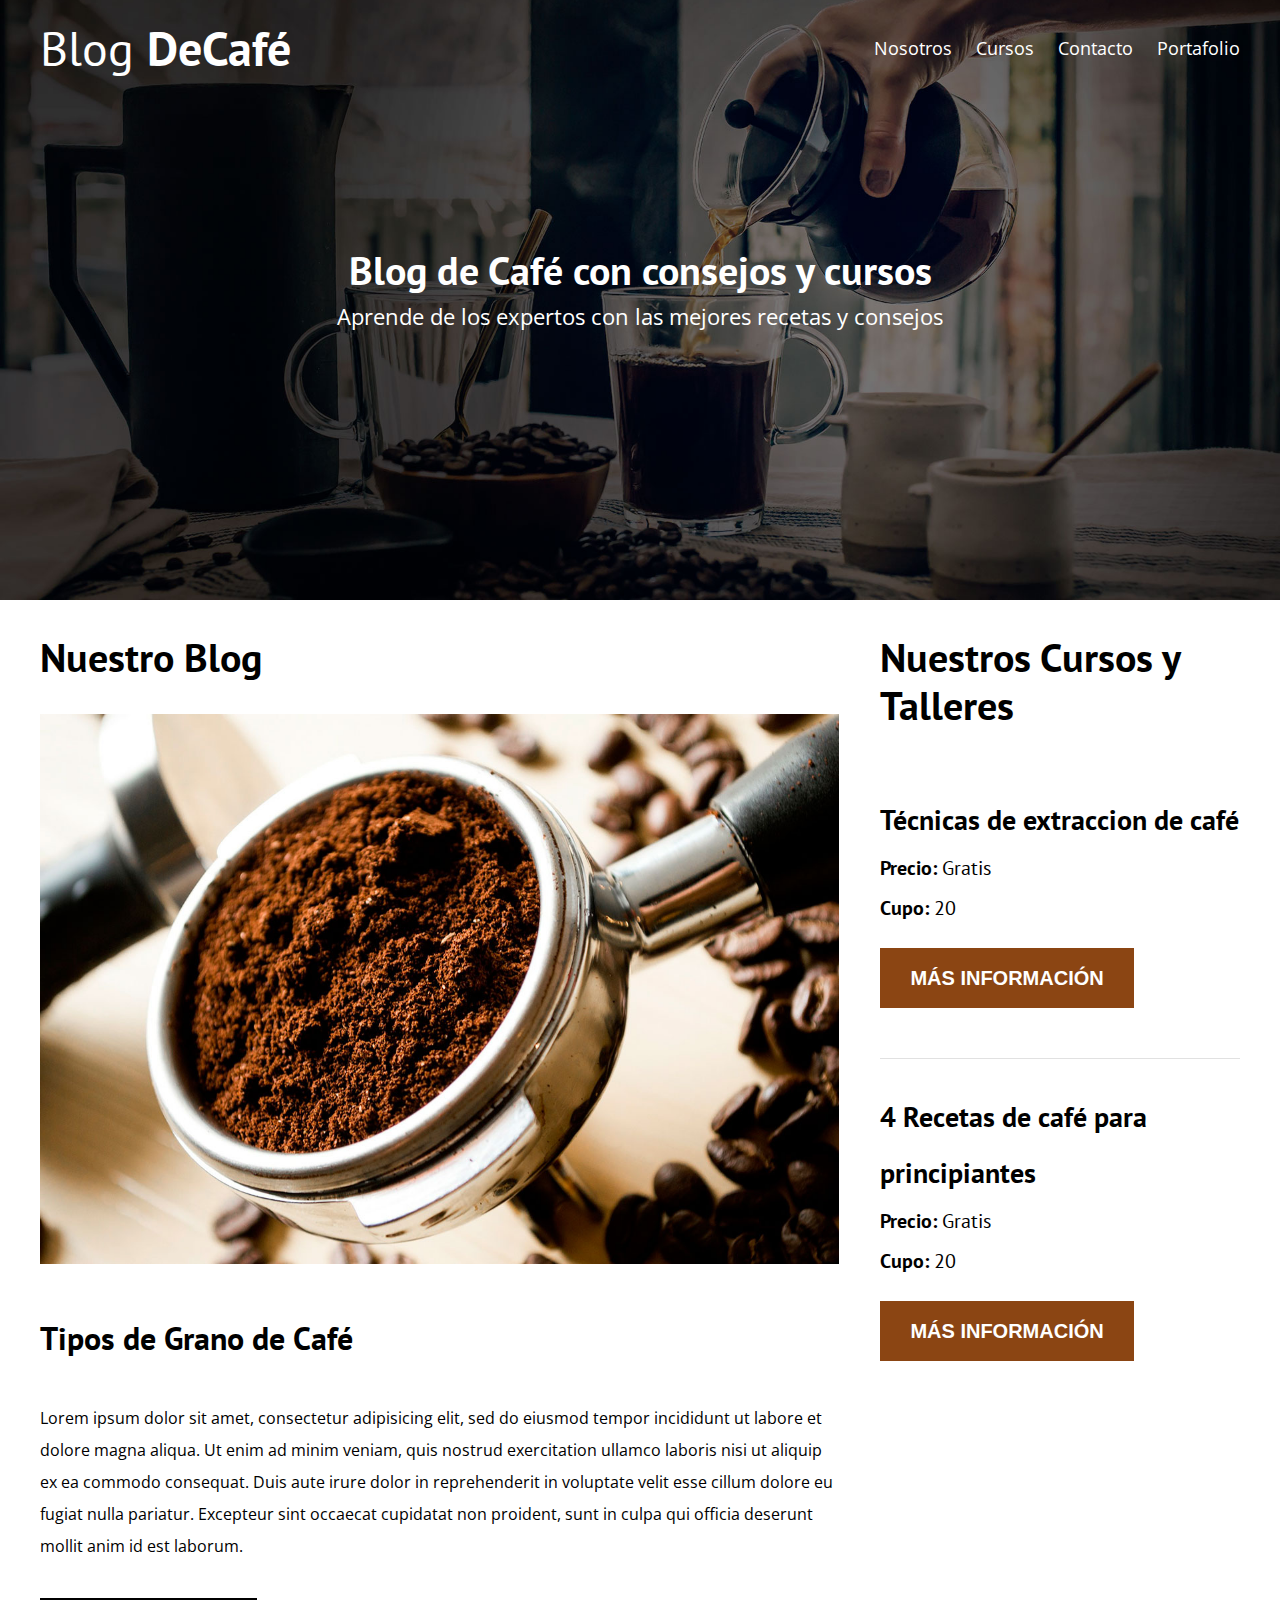
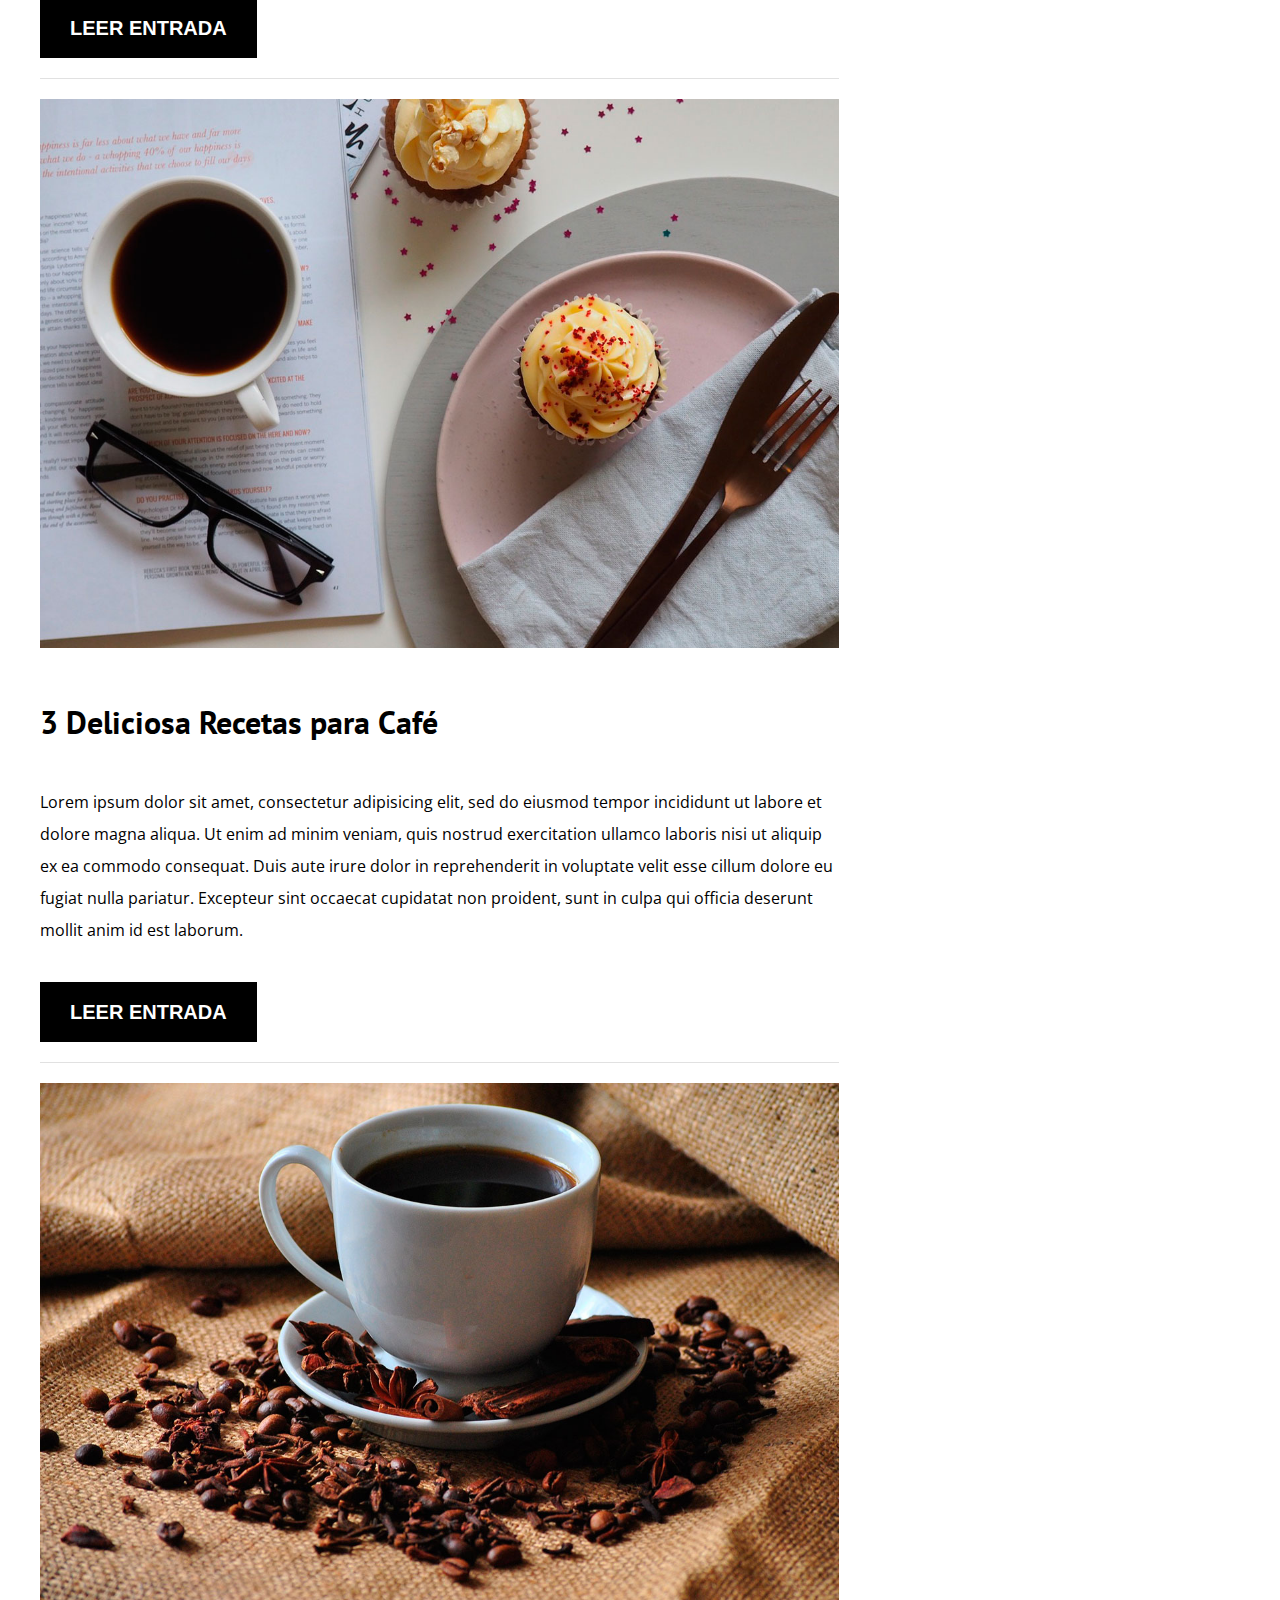
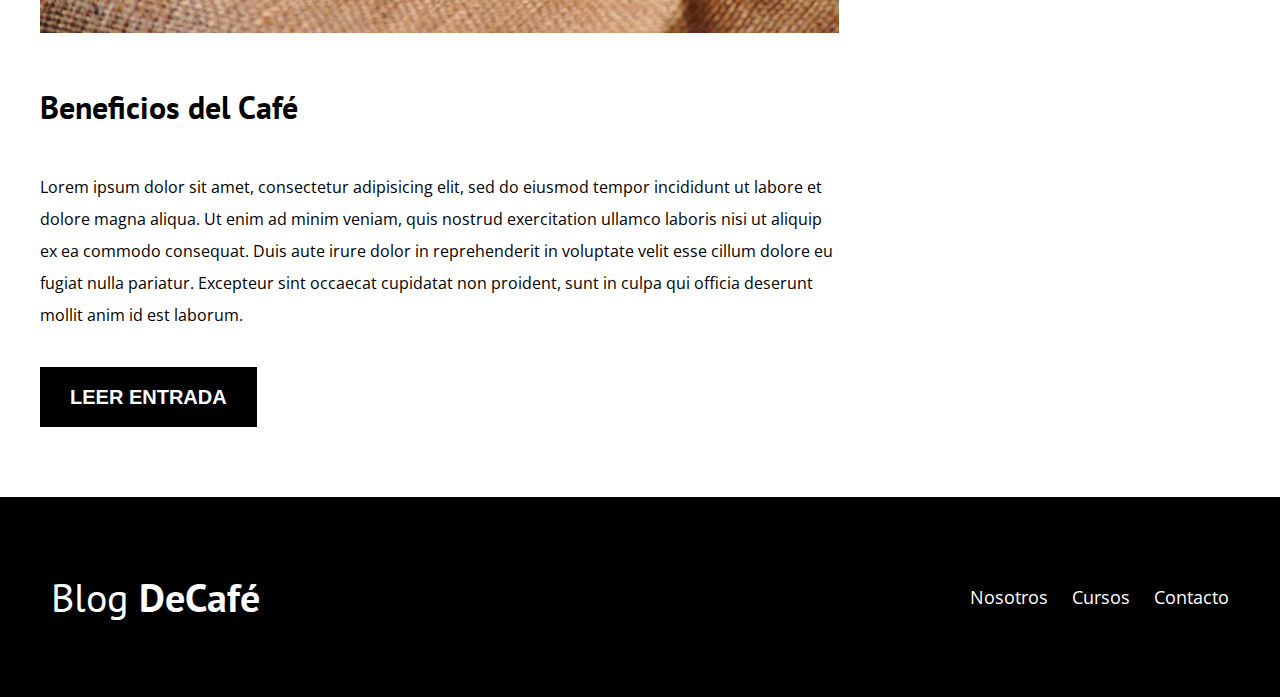
<file: index.html>
<!DOCTYPE html>
<html lang="en">

<head>
  <meta charset="UTF-8">
  <meta name="viewport" content="width=device-width, initial-scale=1.0">
  <meta http-equiv="X-UA-Compatible" content="ie=edge">
  <link href="https://fonts.googleapis.com/css2?family=Open+Sans&family=PT+Sans:wght@400;700&display=swap" rel="stylesheet">
  <link rel="stylesheet" href="css/normalize.css">
  <link rel="stylesheet" href="css/style.css">
  <title>Blog de Café</title>
  
</head>

<body>
  <header class="site-header">
    <div class="contenedor">
      <div class="barra">
        <a href="index.html">
          <h1 class="no-margin">Blog <span>DeCafé</span></h1>
        </a>
        <nav class="navegacion">
          <a href="nosotros.html">Nosotros</a>
          <a href="curso.html">Cursos</a>
          <a href="contacto.html">Contacto</a>
          <a href="https://espia509.github.io/Portafolio/">Portafolio</a>
        </nav>
      </div>
      <!--Cierra barra-->
      <div class="texto-header">
        <h2 class="no-margin">Blog de Café con consejos y cursos</h2>
        <p class="no-margin">Aprende de los expertos con las mejores recetas y consejos</p>
      </div>
    </div>
    <!--Cierrra contenedor-->
  </header>

  <div class="contenido-principal contenedor">
    <main class="blog">
      <h2>Nuestro Blog</h2>
      <article class="entrada-blog">
        <div class="imagen">
          <img src="img/blog1.jpg" alt="imag blog">
        </div>
        <!--Imagen blog-->
        <div class="contenido-blog">
          <h3>Tipos de Grano de Café</h3>
          <p>Lorem ipsum dolor sit amet, consectetur adipisicing elit, sed do eiusmod tempor incididunt ut
            labore et dolore magna aliqua. Ut enim ad minim veniam, quis nostrud exercitation ullamco laboris
            nisi ut aliquip ex ea commodo consequat. Duis aute irure dolor in reprehenderit in voluptate
            velit esse cillum dolore eu fugiat nulla pariatur. Excepteur sint occaecat cupidatat non
            proident, sunt in culpa qui officia deserunt mollit anim id est laborum.</p>
          <a href="entrada.html" class="btn btn-primario">Leer entrada</a>
        </div>
      </article>
      <article class="entrada-blog">
        <div class="imagen">
          <img src="img/blog2.jpg" alt="imag blog">
        </div>
        <!--Imagen blog2-->
        <div class="contenido-blog">
          <h3>3 Deliciosa Recetas para Café</h3>
          <p>Lorem ipsum dolor sit amet, consectetur adipisicing elit, sed do eiusmod tempor incididunt ut
            labore et dolore magna aliqua. Ut enim ad minim veniam, quis nostrud exercitation ullamco laboris
            nisi ut aliquip ex ea commodo consequat. Duis aute irure dolor in reprehenderit in voluptate
            velit esse cillum dolore eu fugiat nulla pariatur. Excepteur sint occaecat cupidatat non
            proident, sunt in culpa qui officia deserunt mollit anim id est laborum.</p>
          <a href="entrada.html" class="btn btn-primario">Leer entrada</a>
        </div>
      </article>
      <article class="entrada-blog">
        <div class="imagen">
          <img src="img/blog3.jpg" alt="imag blog">
        </div>
        <!--Imagen blog3-->
        <div class="contenido-blog">
          <h3>Beneficios del Café</h3>
          <p>Lorem ipsum dolor sit amet, consectetur adipisicing elit, sed do eiusmod tempor incididunt ut
            labore et dolore magna aliqua. Ut enim ad minim veniam, quis nostrud exercitation ullamco laboris
            nisi ut aliquip ex ea commodo consequat. Duis aute irure dolor in reprehenderit in voluptate
            velit esse cillum dolore eu fugiat nulla pariatur. Excepteur sint occaecat cupidatat non
            proident, sunt in culpa qui officia deserunt mollit anim id est laborum.</p>
          <a href="entrada.html" class="btn btn-primario">Leer entrada</a>
        </div>
      </article>
    </main>
    <aside class="cursos">
      <h2>Nuestros Cursos y Talleres</h2>
      <ul class="cursos-lista">
        <li class="curso">
          <h4 class="no-margin">Técnicas de extraccion de café</h4>
          <p class="no-margin">Precio: <span>Gratis</span></p>
          <p class="no-margin">Cupo: <span>20</span>
          </p>
          <a href="curso.html" class="btn btn-secundario">Más información</a>
        </li>
        <li class="curso">
          <h4 class="no-margin">4 Recetas de café para principiantes</h4>
          <p class="no-margin">Precio: <span>Gratis</span></p>
          <p class="no-margin">Cupo: <span>20</span>
          </p>
          <a href="cursos.html" class="btn btn-secundario">Más información</a>
        </li>
      </ul>
    </aside>
  </div>
  <!--Contenido principal-->

  <footer class="site-footer">
    <div class="contenedor">
      <div class="barra">
        <p>Blog <span>DeCafé</span></p>
        <nav class="navegacion">
          <a href="nosotros.html">Nosotros</a>
          <a href="curso.html">Cursos</a>
          <a href="contacto.html">Contacto</a>
        </nav>
      </div>
    </div>
  </footer>

</body>

</html>
</file>
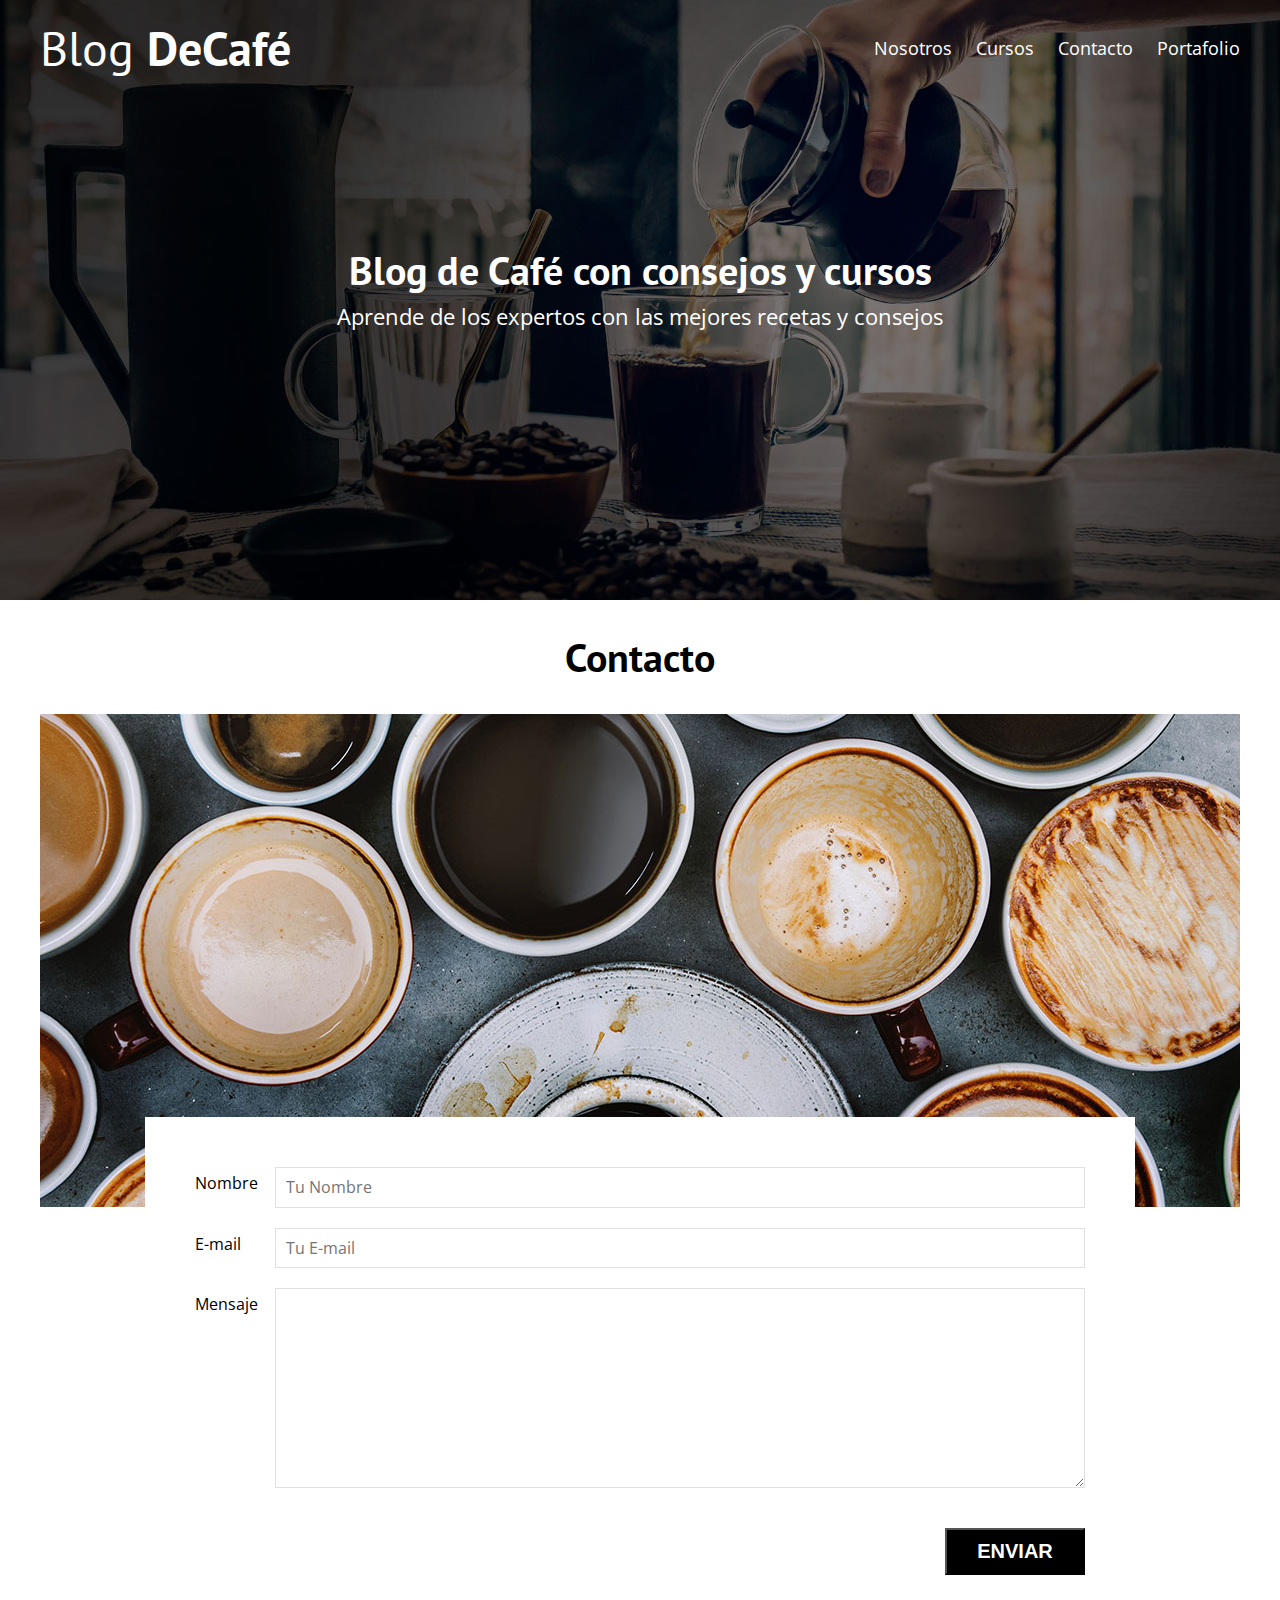
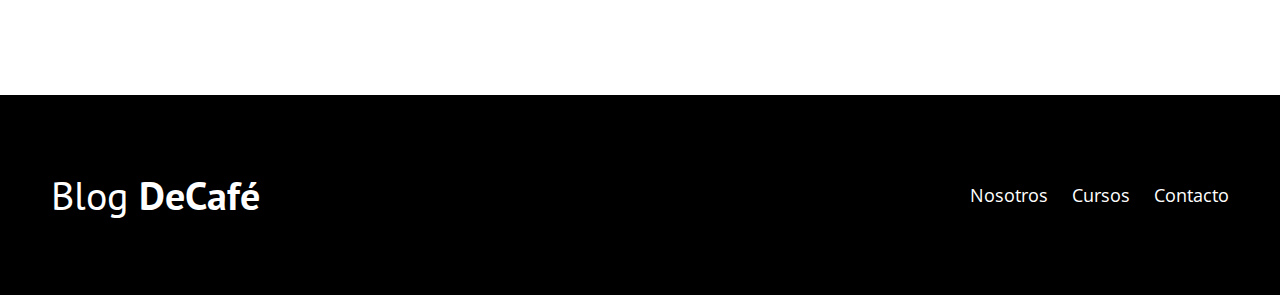
<file: contacto.html>
<!DOCTYPE html>
<html lang="en">

<head>
  <meta charset="UTF-8">
  <meta name="viewport" content="width=device-width, initial-scale=1.0">
  <meta http-equiv="X-UA-Compatible" content="ie=edge">
  <link href="https://fonts.googleapis.com/css2?family=Open+Sans&family=PT+Sans:wght@400;700&display=swap" rel="stylesheet">
  <link rel="stylesheet" href="css/normalize.css">
  <link rel="stylesheet" href="css/style.css">
  <title>Blog de Café</title>
  
</head>

<body>
  <header class="site-header">
    <div class="contenedor">
      <div class="barra">
        <a href="index.html">
          <h1 class="no-margin">Blog <span>DeCafé</span></h1>
        </a>
        <nav class="navegacion">
          <a href="nosotros.html">Nosotros</a>
          <a href="curso.html">Cursos</a>
          <a href="contacto.html">Contacto</a>
          <a href="https://espia509.github.io/Portafolio/">Portafolio</a>
        </nav>
      </div>
      <!--Cierra barra-->
      <div class="texto-header">
        <h2 class="no-margin">Blog de Café con consejos y cursos</h2>
        <p class="no-margin">Aprende de los expertos con las mejores recetas y consejos</p>
      </div>
    </div>
    <!--Cierrra contenedor-->
  </header>

  <main class="contenedor">
    <h2 class="centrar-texto">Contacto</h2>
    <div class="grid centrar-col">
      <div class="col-12">
        <img src="img/contacto.jpg" alt="imag contacto">
      </div>
      <div class="col-10 formulario-contacto">
        <form class="" action="#" method="post">
          <div class="campo">
            <label for="nombre">Nombre</label>
            <input type="text" id="nombre" placeholder="Tu Nombre">
          </div>
          <div class="campo">
            <label for="email">E-mail</label>
            <input type="email" id="email" placeholder="Tu E-mail">
          </div>
          <div class="campo mensaje">
            <label for="mensaje">Mensaje</label>
            <textarea id="mensaje"></textarea>
          </div>
          <div class="campo enviar">
            <input type="submit" value="Enviar" class="btn btn-primario">
          </div>
        </form>
      </div>
    </div>
  </main>

  <footer class="site-footer">
    <div class="contenedor">
      <div class="barra">
        <p>Blog <span>DeCafé</span></p>
        <nav class="navegacion">
          <a href="nosotros.html">Nosotros</a>
          <a href="curso.html">Cursos</a>
          <a href="contacto.html">Contacto</a>
        </nav>
      </div>
    </div>
  </footer>
</body>

</html>
</file>
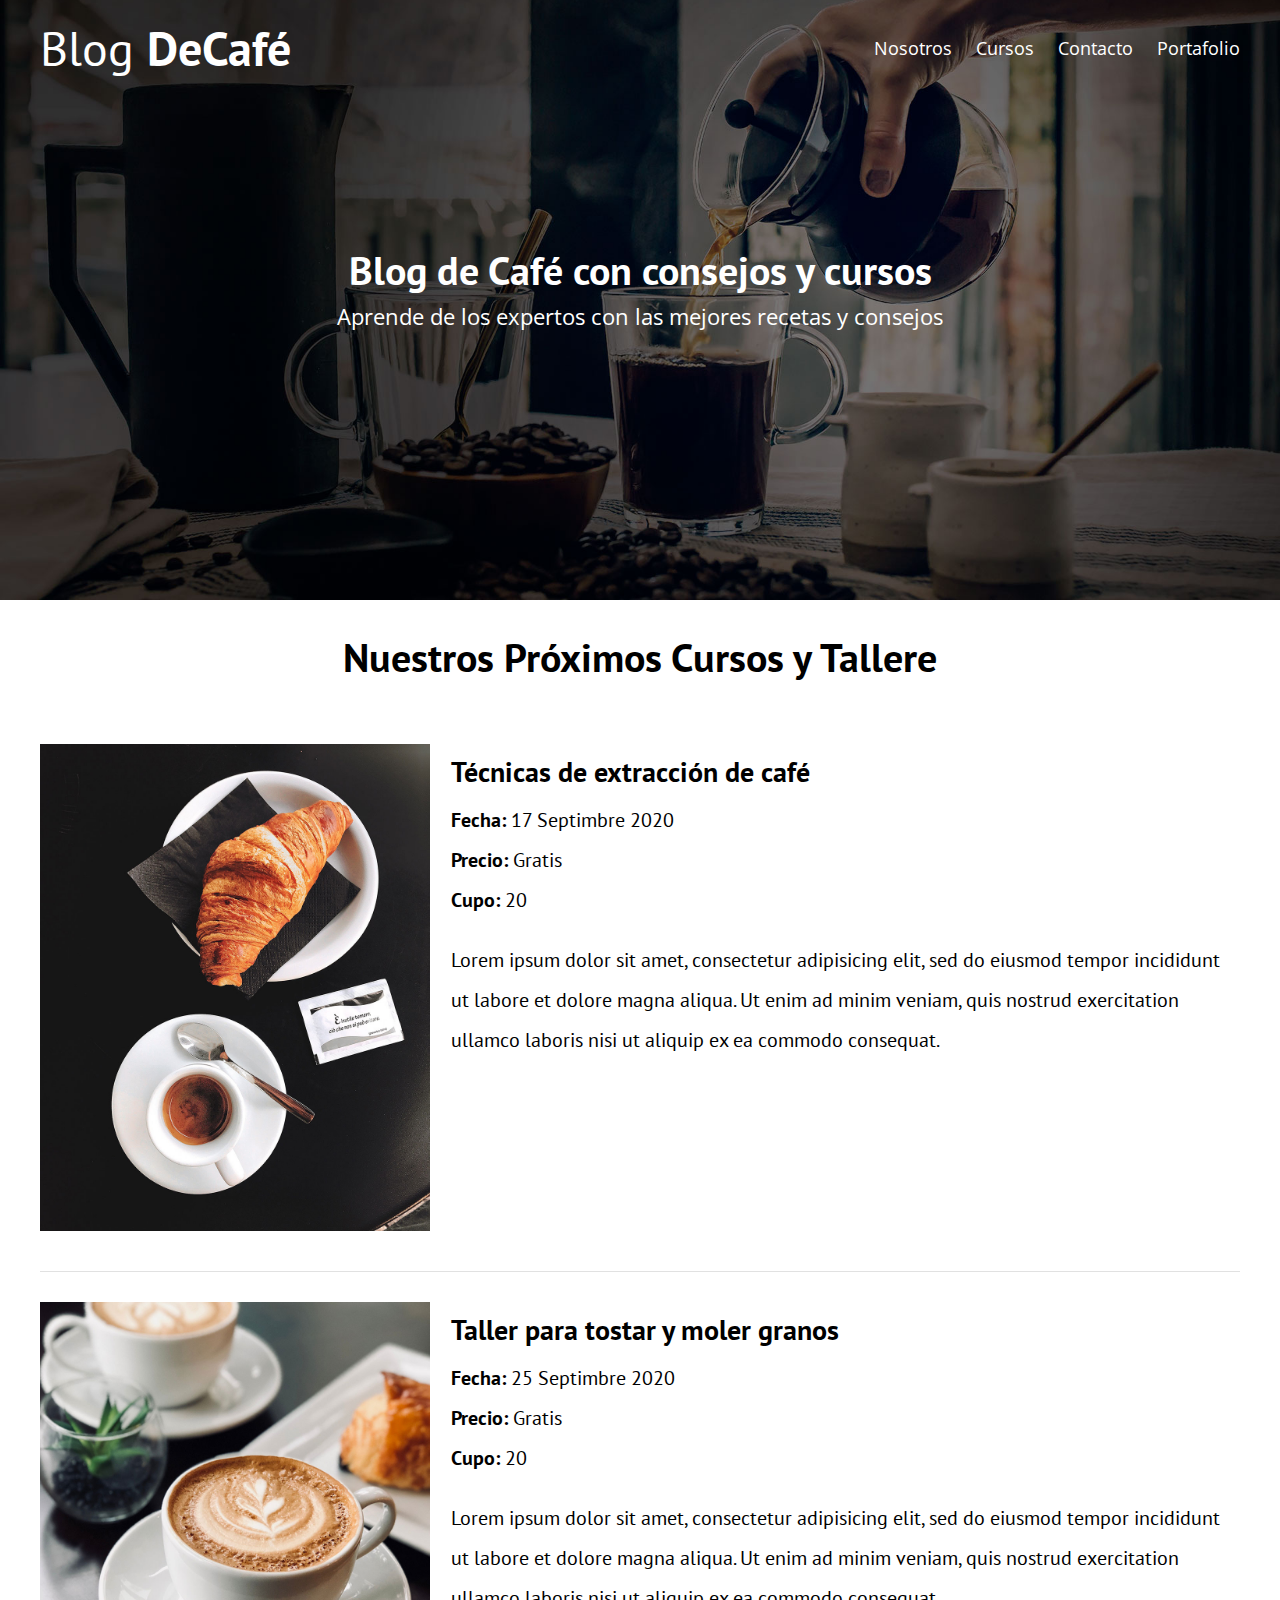
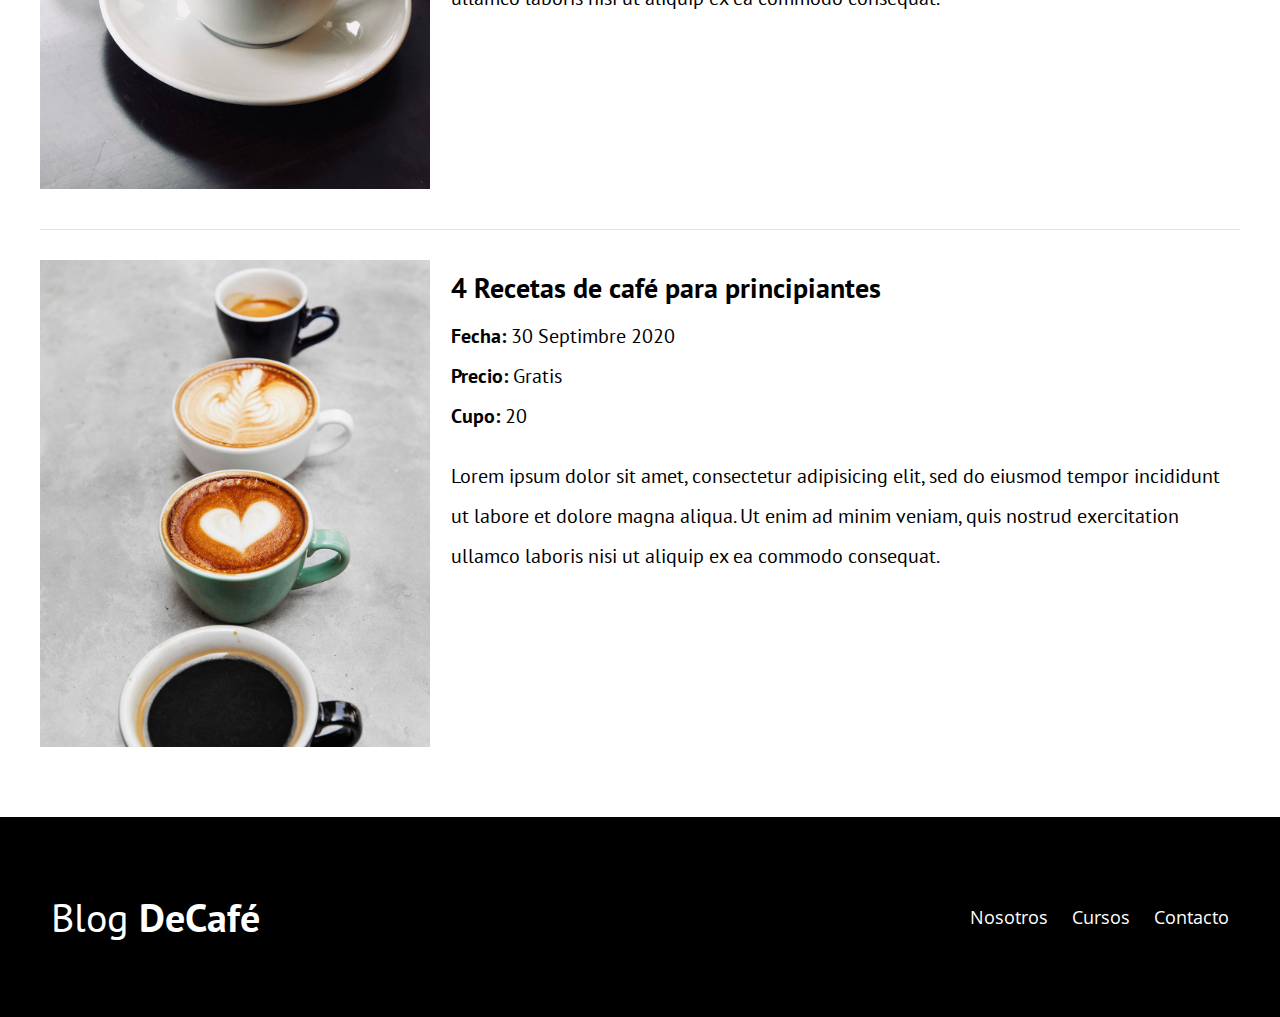
<file: curso.html>
<!DOCTYPE html>
<html lang="en">

<head>
  <meta charset="UTF-8">
  <meta name="viewport" content="width=device-width, initial-scale=1.0">
  <meta http-equiv="X-UA-Compatible" content="ie=edge">
  <link href="https://fonts.googleapis.com/css2?family=Open+Sans&family=PT+Sans:wght@400;700&display=swap" rel="stylesheet">
  <link rel="stylesheet" href="css/normalize.css">
  <link rel="stylesheet" href="css/style.css">
  <title>Blog de Café</title>

</head>

<body>
  <header class="site-header">
    <div class="contenedor">
      <div class="barra">
        <a href="index.html">
          <h1 class="no-margin">Blog <span>DeCafé</span></h1>
        </a>
        <nav class="navegacion">
          <a href="nosotros.html">Nosotros</a>
          <a href="curso.html">Cursos</a>
          <a href="contacto.html">Contacto</a>
          <a href="https://espia509.github.io/Portafolio/">Portafolio</a>
        </nav>
      </div>
      <!--Cierra barra-->
      <div class="texto-header">
        <h2 class="no-margin">Blog de Café con consejos y cursos</h2>
        <p class="no-margin">Aprende de los expertos con las mejores recetas y consejos</p>
      </div>
    </div>
    <!--Cierrra contenedor-->
  </header>

  <main class="contenedor">
    <h2 class="centrar-texto">Nuestros Próximos Cursos y Tallere</h2>
    <article class="curso grid">
      <div class="col-4">
        <img src="img/curso1.jpg" alt="imag curso">
      </div>
      <div class="col-8">
        <h4 class="no-margin">Técnicas de extracción de café</h4>
        <p class="no-margin">Fecha: <span>17 Septimbre 2020</span></p>
        <p class="no-margin">Precio: <span>Gratis</span></p>
        <p class="no-margin">Cupo: <span>20</span>
        <p class="descrip">Lorem ipsum dolor sit amet, consectetur adipisicing elit, sed do eiusmod tempor incididunt ut
          labore et dolore magna aliqua. Ut enim ad minim veniam, quis nostrud exercitation ullamco laboris
          nisi ut aliquip ex ea commodo consequat.</p>
      </div>
    </article>
    <article class="curso grid">
      <div class="col-4">
        <img src="img/curso2.jpg" alt="imag curso2">
      </div>
      <div class="col-8">
        <h4 class="no-margin">Taller para tostar y moler granos</h4>
        <p class="no-margin">Fecha: <span>25 Septimbre 2020</span></p>
        <p class="no-margin">Precio: <span>Gratis</span></p>
        <p class="no-margin">Cupo: <span>20</span>
        <p class="descrip">Lorem ipsum dolor sit amet, consectetur adipisicing elit, sed do eiusmod tempor incididunt ut
          labore et dolore magna aliqua. Ut enim ad minim veniam, quis nostrud exercitation ullamco laboris
          nisi ut aliquip ex ea commodo consequat.</p>
      </div>
    </article>
    <article class="curso grid">
      <div class="col-4">
        <img src="img/curso3.jpg" alt="imag curso3">
      </div>
      <div class="col-8">
        <h4 class="no-margin">4 Recetas de café para principiantes</h4>
        <p class="no-margin">Fecha: <span>30 Septimbre 2020</span></p>
        <p class="no-margin">Precio: <span>Gratis</span></p>
        <p class="no-margin">Cupo: <span>20</span>
        <p class="descrip">Lorem ipsum dolor sit amet, consectetur adipisicing elit, sed do eiusmod tempor incididunt ut
          labore et dolore magna aliqua. Ut enim ad minim veniam, quis nostrud exercitation ullamco laboris
          nisi ut aliquip ex ea commodo consequat.</p>
      </div>
    </article>
  </main>

  <footer class="site-footer">
    <div class="contenedor">
      <div class="barra">
        <p>Blog <span>DeCafé</span></p>
        <nav class="navegacion">
          <a href="nosotros.html">Nosotros</a>
          <a href="curso.html">Cursos</a>
          <a href="contacto.html">Contacto</a>
        </nav>
      </div>
    </div>
  </footer>
</body>

</html>
</file>
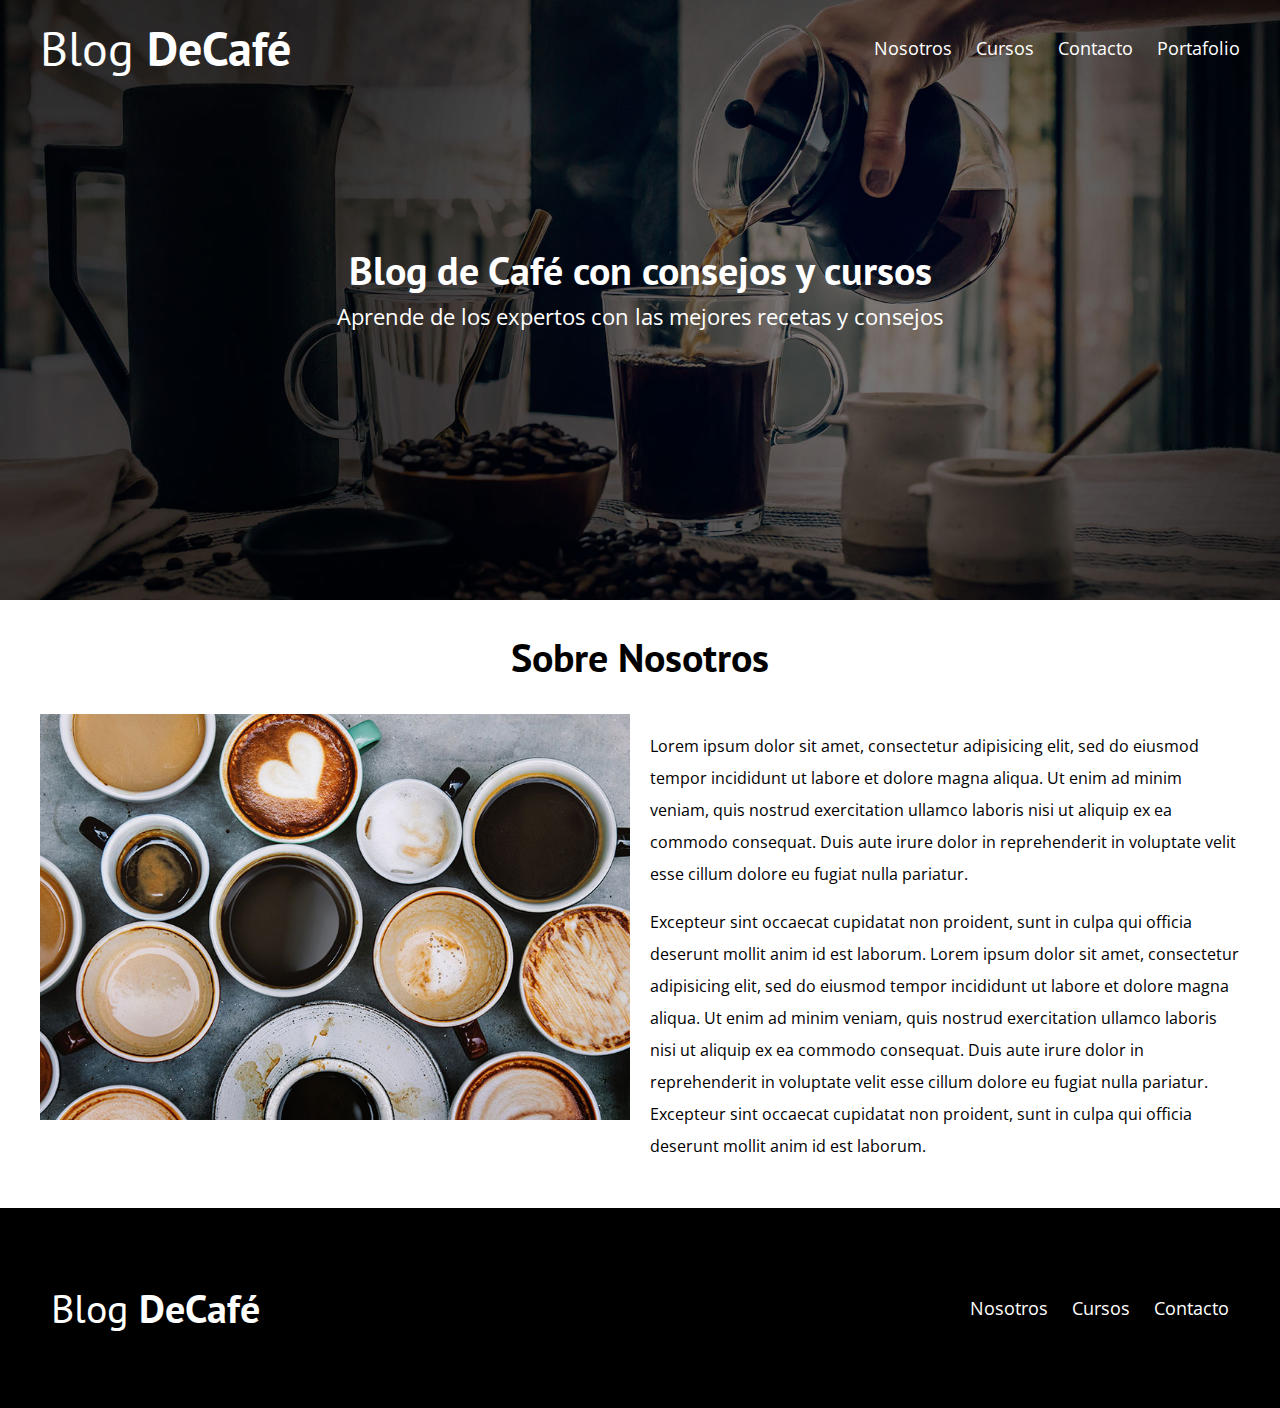
<file: nosotros.html>
<!DOCTYPE html>
<html lang="en">

<head>
  <meta charset="UTF-8">
  <meta name="viewport" content="width=device-width, initial-scale=1.0">
  <meta http-equiv="X-UA-Compatible" content="ie=edge">
  <link href="https://fonts.googleapis.com/css2?family=Open+Sans&family=PT+Sans:wght@400;700&display=swap" rel="stylesheet">
  <link rel="stylesheet" href="css/normalize.css">
  <link rel="stylesheet" href="css/style.css">
  <title>Blog de Café</title>

</head>

<body>
  <header class="site-header">
    <div class="contenedor">
      <div class="barra">
        <a href="index.html">
          <h1 class="no-margin">Blog <span>DeCafé</span></h1>
        </a>
        <nav class="navegacion">
          <a href="nosotros.html">Nosotros</a>
          <a href="curso.html">Cursos</a>
          <a href="contacto.html">Contacto</a>
          <a href="https://espia509.github.io/Portafolio/">Portafolio</a>
        </nav>
      </div>
      <!--Cierra barra-->
      <div class="texto-header">
        <h2 class="no-margin">Blog de Café con consejos y cursos</h2>
        <p class="no-margin">Aprende de los expertos con las mejores recetas y consejos</p>
      </div>
    </div>
    <!--Cierrra contenedor-->
  </header>

  <main class="contenedor">
    <h2 class="centrar-texto">Sobre Nosotros</h2>
    <div class="grid">
      <div class="col-6">
        <img src="img/nosotros.jpg" alt="imag nosotros">
      </div>
      <div class="col-6">
        <p>Lorem ipsum dolor sit amet, consectetur adipisicing elit, sed do eiusmod tempor incididunt ut
          labore et dolore magna aliqua. Ut enim ad minim veniam, quis nostrud exercitation ullamco laboris nisi
          ut aliquip ex ea commodo consequat. Duis aute irure dolor in reprehenderit in voluptate velit esse cillum
          dolore eu fugiat nulla pariatur.</p>
        <p>Excepteur sint occaecat cupidatat non proident, sunt in culpa qui officia
          deserunt mollit anim id est laborum. Lorem ipsum dolor sit amet, consectetur adipisicing elit, sed do
          eiusmod tempor incididunt ut labore et dolore magna aliqua. Ut enim ad minim veniam, quis nostrud
          exercitation ullamco laboris nisi ut aliquip ex ea commodo consequat. Duis aute irure dolor in
          reprehenderit in voluptate velit esse cillum dolore eu fugiat nulla pariatur. Excepteur sint occaecat
          cupidatat non proident, sunt in culpa qui officia deserunt mollit anim id est laborum.</p>
      </div>
    </div>
  </main>

  <footer class="site-footer">
    <div class="contenedor">
      <div class="barra">
        <p>Blog <span>DeCafé</span></p>
        <nav class="navegacion">
          <a href="nosotros.html">Nosotros</a>
          <a href="curso.html">Cursos</a>
          <a href="contacto.html">Contacto</a>
        </nav>
      </div>
    </div>
  </footer>
</body>

</html>
</file>
<file: css/style.css>
html {
  box-sizing: border-box;
  font-size: 62.5%;
  /** 1rem = 10px**/
}

*, *:before, *:after {
  box-sizing: inherit;
}

body {
  font-family: 'Open Sans', sans-serif;
  font-size: 1.6rem;
  line-height: 2;
}

/**Globales**/
.contenedor{
  max-width: 1200px;
  width: 95%;
  margin: 0 auto;
}
h1, h2, h3, h4{
  font-family: 'PT Sans', sans-serif;
}
h1 {
  font-size:  4.8rem;
}
h2 {
  font-size:  4rem;
  line-height: 1.2;
}
h3 {
  font-size:  3.2rem;
}
h4 {
  font-size:  2.8rem;
}
img{
  max-width: 100%
}

/**Utilidades**/
.centrar-texto{
  text-align: center;
}
.no-margin{
  margin: 0;
}

/**Grid**/
@media (min-width: 768px){
  .grid{
    display: flex;
    justify-content: space-between;
    flex-wrap: wrap;
  }
  .centrar-col{
    justify-content: center;
  }
  .col-4{
    flex: 0 0 calc(33.3% - 1rem);
  }
  .col-6{
    flex: 0 0 calc(50% - 1rem);
  }
  .col-8{
    flex: 0 0 calc(66.6% - 1rem);
  }
  .col-10{
    flex: 0 0 calc(83.3% - 1rem);
  }
  .col-12{
    flex: 0 0 100%;
  }
}


/**Botones**/
.btn{
  display: block;
  text-align: center;
  padding: 1rem 3rem;
  margin: 2rem 0;
  color: white;
  text-decoration: none;
  font-family: 'PT', sans-serif;
  font-weight: 700;
  text-transform: uppercase;
  font-size: 2rem;
  flex: 0 0 100%;
}
.btn:hover{
  cursor: pointer;
}
@media (min-width: 768px){
  .btn{
    display: inline-block;
    flex: 0 0 auto;
  }
}
.btn-primario{
  background-color: black;
}
.btn-secundario{
  background-color: saddlebrown;
}

/**Header**/
@media (min-width:768px){
  .barra{
    display: flex;
    justify-content: space-between;
    align-items: center;
  }
}
.site-header{
  background-image: url(../img/banner.jpg);
  background-repeat: no-repeat;
  background-position: center center;
  background-size: cover;
  height: 60rem;
}
.site-header a{
  color: white;
  text-decoration: none;
}
.site-header h1{
  text-align: center;
  font-weight: 400;
}
.site-header h1 span{
  font-weight: 700;
}

/**Navegacion**/
.navegacion a{
  text-align: center;
  display: block;
  font-size: 1.8rem;
  color: white;
  text-decoration: none;
}
@media (min-width: 768px){
  .navegacion a{
    display: inline;
    margin-right: 2rem;
  }
  .navegacion a:last-of-type{
    margin: 0;
  }
}

/**Header texto**/
.texto-header{
  color: white;
  text-align: center;
  margin-top: 5rem;
}
@media (min-width: 768px){
  .texto-header{
    margin-top: 15rem;
  }
}
.texto-header p{
  font-size: 2.2rem;
}

/**Contenido Principal Home**/
.contenido-principal{
  display: flex;
  flex-wrap: wrap;
}
.blog,
.cursos{
  flex: 0 0 100%;
}
.cursos{
  order: -1;
}
@media (min-width: 768px){
  .contenido-principal{
    justify-content: space-between;
  }
  .blog{
    flex-basis: 66.6%;
  }
  .cursos{
    flex-basis: calc(33.3% - 4rem);
    order: 2;
  }
}

/**Opcional**/
.entrada-blog{
  margin-bottom: 2rem;
  border-bottom: 1px solid #e1e1e1;
}
.entrada-blog:last-of-type{
  border: none;
}

/**Cursos lista**/
.cursos-lista{
  padding: 0;
  list-style: none;
}
.curso{
  padding-top: 3rem;
  padding-bottom: 3rem;
  border-bottom: 1px solid #e1e1e1;
}
.curso:last-of-type{
  border-bottom: none;
}
.curso p{
  font-family: 'PT Sans', sans-serif;
  font-weight: 700;
  font-size: 2rem;
}
.curso p span,
.curso p.descrip{
  font-weight: 400;
}

/**Footer**/
.site-footer{
  background-color: black;
  padding: 2rem;
  margin-top: 3rem;
}
.site-footer p{
  color: white;
  font-size: 4rem;
  font-weight: 400;
  font-family: 'PT Sans', sans-serif;
  text-align: center;
}
.site-footer p span{
  font-weight: 700;
}

/**Contacto**/
.formulario-contacto{
  background-color: white;
  padding: 5rem;
}
@media (min-width: 768px){
  .formulario-contacto{
    margin-top: -10rem;
  }
}
.formulario-contacto .campo{
  display: flex;
  justify-content: space-between;
  margin-bottom: 2rem;
}
.formulario-contacto .campo label{
  flex: 0 0 8rem;
}
.formulario-contacto .campo input:not([type="submit"]),
.formulario-contacto textarea{
  flex: 1;
  border: 1px solid #e1e1e1;
  padding: 1rem;
}
.formulario-contacto textarea{
  height: 20rem;
}
.formulario-contacto .enviar{
  display: flex;
  justify-content: flex-end;
}
</file>
